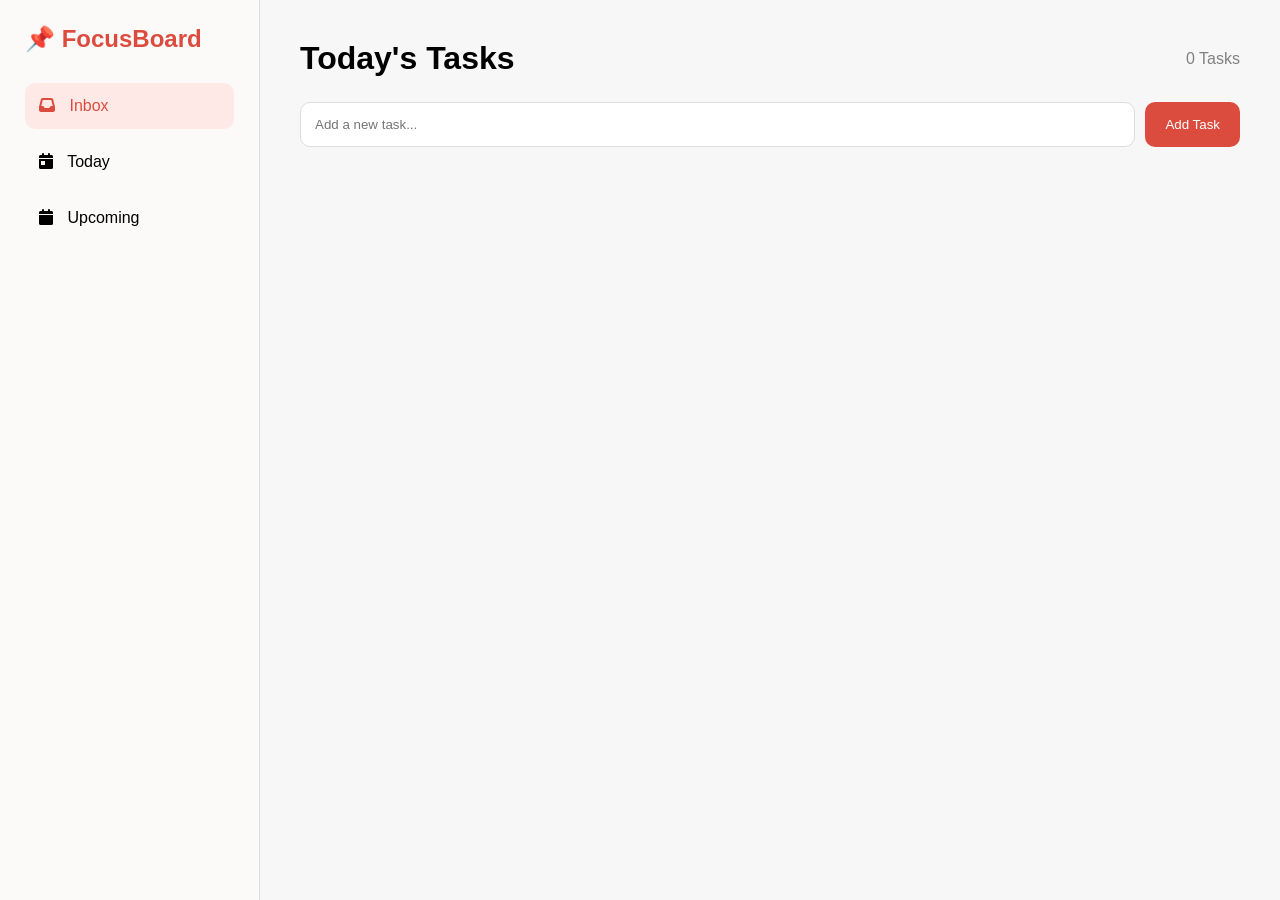
<file: index.html>
<!DOCTYPE html>
<html lang="en">
<head>
<meta charset="UTF-8">
<meta name="viewport" content="width=device-width, initial-scale=1.0">
<title>FocusBoard</title>

<link rel="stylesheet" href="style.css">

<link rel="stylesheet"
href="https://cdnjs.cloudflare.com/ajax/libs/font-awesome/6.5.1/css/all.min.css">
</head>

<body>

<div class="app">

    <aside class="sidebar">

        <h2>📌 FocusBoard</h2>

        <ul>
            <li class="active">
                <i class="fa-solid fa-inbox"></i>
                Inbox
            </li>

            <li>
                <i class="fa-solid fa-calendar-day"></i>
                Today
            </li>

            <li>
                <i class="fa-solid fa-calendar"></i>
                Upcoming
            </li>
        </ul>

    </aside>
    <main class="content">

        <div class="header">
            <h1>Today's Tasks</h1>
            <span id="taskCount">0 Tasks</span>
        </div>

        <div class="task-input">

            <input
            type="text"
            id="taskInput"
            placeholder="Add a new task...">

            <button onclick="addTask()">
                Add Task
            </button>

        </div>

        <ul id="taskList"></ul>

    </main>

</div>

<script src="script.js"></script>

</body>
</html>
</file>
<file: style.css>
*{
margin:0;
padding:0;
box-sizing:border-box;
font-family:'Segoe UI',sans-serif;
}

body{
background:#f7f7f7;
height:100vh;
}

.app{
display:flex;
height:100vh;
}

/* Sidebar */

.sidebar{
width:260px;
background:#fcfaf8;
padding:25px;
border-right:1px solid #ddd;
}

.sidebar h2{
color:#dc4c3e;
margin-bottom:30px;
}

.sidebar ul{
list-style:none;
}

.sidebar li{
padding:14px;
border-radius:10px;
margin-bottom:10px;
cursor:pointer;
transition:.3s;
}

.sidebar li:hover{
background:#f1f1f1;
}

.sidebar li i{
margin-right:10px;
}

.active{
background:#ffe9e6;
color:#dc4c3e;
}

/* Content */

.content{
flex:1;
padding:40px;
overflow:auto;
}

.header{
display:flex;
justify-content:space-between;
align-items:center;
margin-bottom:25px;
}

.header h1{
font-size:32px;
}

#taskCount{
color:gray;
}

/* Input */

.task-input{
display:flex;
gap:10px;
margin-bottom:25px;
}

.task-input input{
flex:1;
padding:14px;
border:1px solid #ddd;
border-radius:10px;
outline:none;
}

.task-input button{
background:#dc4c3e;
color:white;
border:none;
padding:14px 20px;
border-radius:10px;
cursor:pointer;
}

.task-input button:hover{
background:#c93d31;
}

/* Tasks */

#taskList{
list-style:none;
}

.task{
background:white;
padding:15px;
border-radius:12px;
margin-bottom:12px;

display:flex;
justify-content:space-between;
align-items:center;

box-shadow:0 2px 8px rgba(0,0,0,.05);
}

.left{
display:flex;
align-items:center;
gap:12px;
}

.left input{
width:18px;
height:18px;
cursor:pointer;
}

.completed{
text-decoration:line-through;
color:gray;
}

.delete{
background:none;
border:none;
color:#dc4c3e;
cursor:pointer;
font-size:18px;
}

/* Mobile */

@media(max-width:768px){

.app{
flex-direction:column;
}

.sidebar{
width:100%;
height:auto;
}

.content{
padding:20px;
}

.task-input{
flex-direction:column;
}
}
</file>
